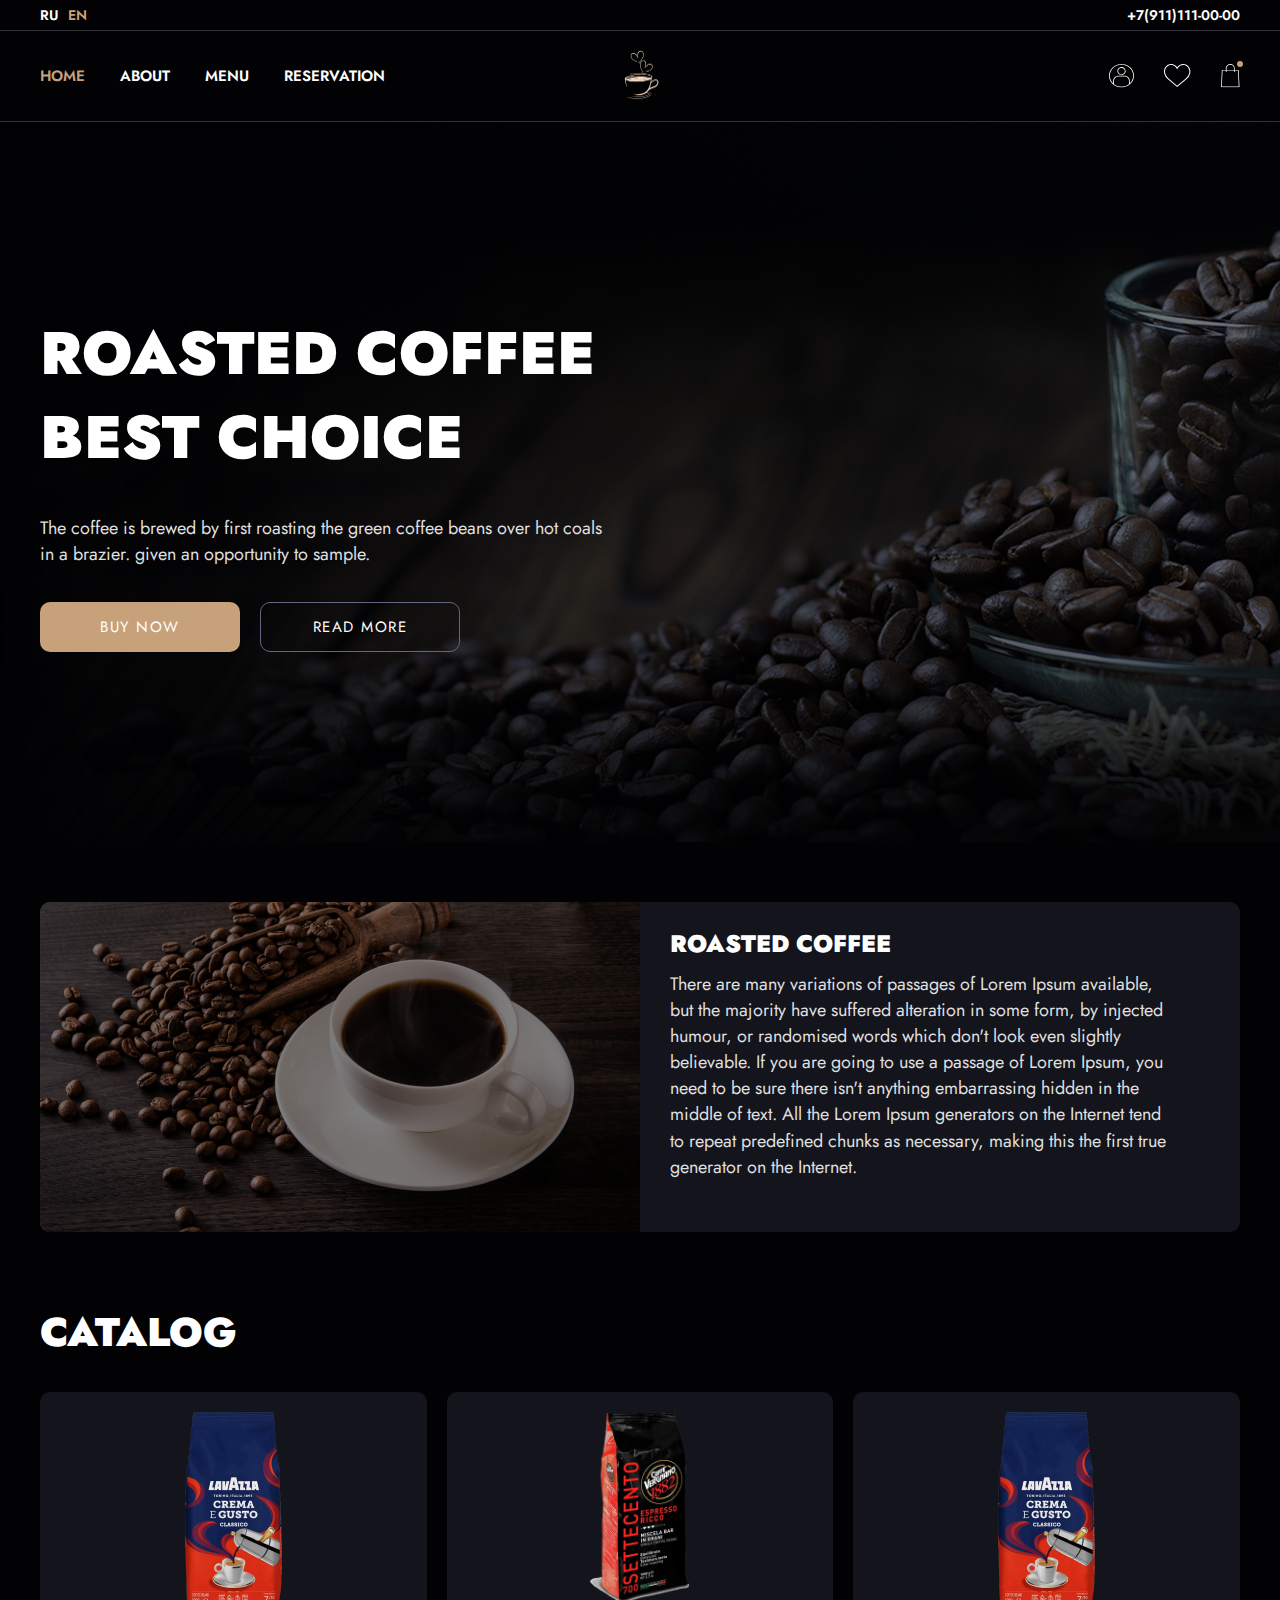
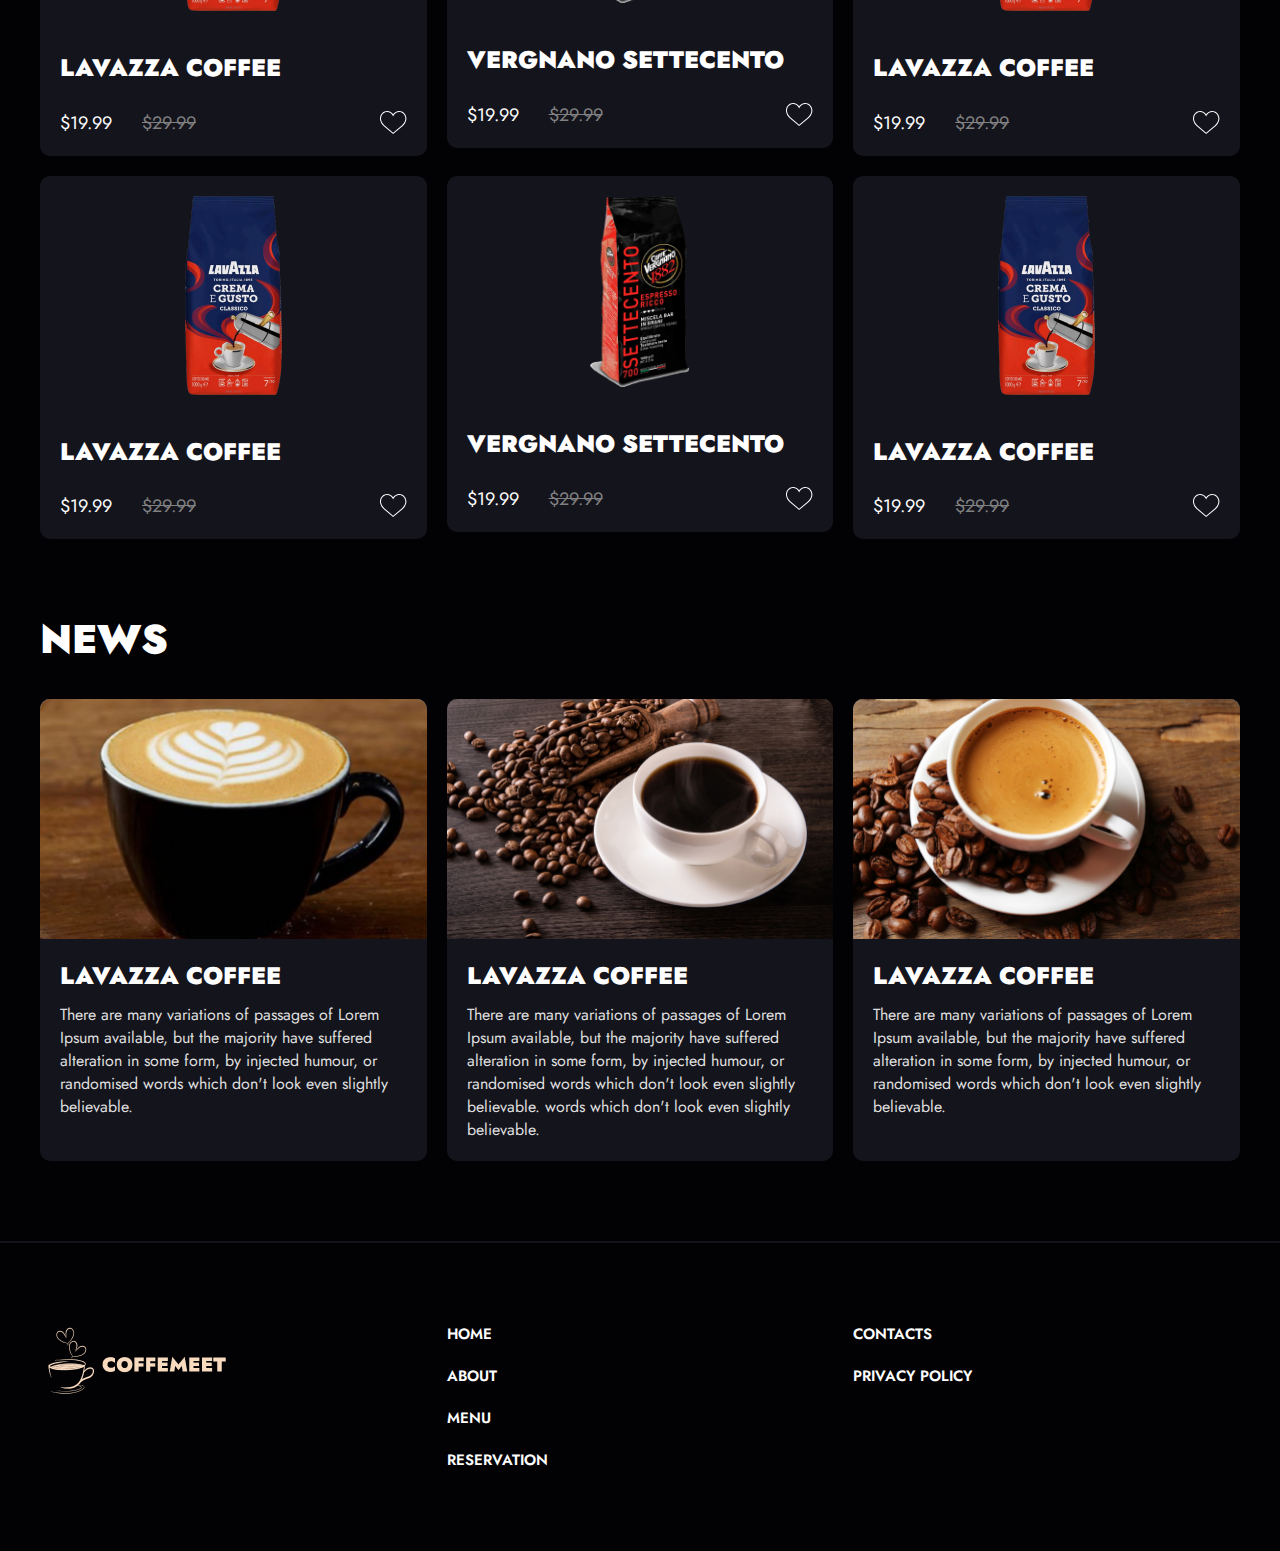
<file: index.html>
<!DOCTYPE html>
<html lang="en">

<head>
    <meta charset="UTF-8">
    <title>Main page</title>
    <link rel="stylesheet" href="css/style.css">
</head>

<body>

    <header class="header">
        <div class="header__line">
            <div class="container">
                <div class="header__line-wrapper">
                    <div class="header__lng">
                        <a href="#">Ru</a>
                        <a href="#" class="active">En</a>
                    </div>
                    <a class="header__phone" href="#">+7(911)111-00-00</a>
                </div>
            </div>
        </div>
        <div class="container">
            <div class="header__wrapper">
                <div class="header__block">
                    <nav class="nav">
                        <a class="nav__link active" href="#">
                            Home
                        </a>
                        <a class="nav__link" href="#">
                            About
                        </a>
                        <a class="nav__link" href="#">
                            Menu
                        </a>
                        <a class="nav__link" href="#">
                            Reservation
                        </a>
                    </nav>
                </div>

                <a href="file:///C:/AllFiles/HTML_CSS/Shop_Coffe/index.html" class="logo">
                    <img src="img/logo.png" alt="logo">
                </a>

                <div class="header__block right">
                    <div class="header__actions">
                        <a class="header__link" href="#">
                            <img src="img/profile.svg" alt="profile">
                        </a>
                        <a class="header__link" href="#">
                            <img src="img/favorite.svg" alt="favorite">
                        </a>
                        <a class="header__link" href="https://nikta1531.github.io/landing_page-Shop_Coffe/checkout.html">
                            <img src="img/cart.svg" alt="cart">
                            <span class="header__link-event"></span>
                        </a>
                    </div>
                </div>
            </div>
        </div>
    </header>

    <div class="intro" style="background-image: url(img/intro_img.png);">
        <div class="container">
            <div class="intro__wrapper">
                <div class="intro__block">
                    <h1 class="intro__title">Roasted coffee best choice</h1>
                    <p class="intro__text">
                        The coffee is brewed by first roasting the green coffee beans over hot
                        coals in a brazier. given an opportunity to sample.
                    </p>
                    <div class="intro__actions">
                        <a class="btn btn-main" href="https://nikta1531.github.io/landing_page-Shop_Coffe/opened_product.html">Buy
                            now</a>
                        <a class="btn btn-secondary"
                            href="https://nikta1531.github.io/landing_page-Shop_Coffe/opened_product2.html">Read more</a>
                    </div>
                </div>
            </div> <!-- /.intro__wrapper -->
        </div> <!-- /.container -->
    </div> <!-- /.intro -->

    <div class="container">
        <div class="info__block">
            <div class="info__img-wrapper">
                <img class="info__img" src="img/info_img.jpg" alt="info_img">
            </div>
            <div class="info__item">
                <div class="info__title">
                    Roasted Coffee
                </div>

                <div class="info__text">
                    There are many variations of passages of Lorem Ipsum available, but the majority have suffered
                    alteration in some form, by injected humour, or randomised words which don't look even slightly
                    believable. If you are going to use a passage of Lorem Ipsum, you need to be sure there isn't
                    anything embarrassing hidden in the middle of text. All the Lorem Ipsum generators on the Internet
                    tend to repeat predefined chunks as necessary, making this the first true generator on the Internet.
                </div>
            </div>
        </div>
    </div>

    <div class="container">
        <h2 class="block__title">
            Catalog
        </h2>

        <div class="block__wrapper">
            <div class="products__block">
                <a class="products__item" href="https://nikta1531.github.io/landing_page-Shop_Coffe/opened_product.html">
                    <img class="products__img" src="img/product.png" alt="product">
                    <h3 class="products__title">
                        Lavazza coffee
                    </h3>
                    <div class="products__footer">
                        <div class="products__price">
                            $19.99
                            <del>$29.99</del>
                        </div>
                        <button type="button" class="products__favorite">
                            <img src="img/favorite.svg" alt="favorite">
                        </button>
                    </div>
                </a>
            </div>

            <div class="products__block">
                <a class="products__item" href="https://nikta1531.github.io/landing_page-Shop_Coffe/opened_product2.html">
                    <img class="products__img" src="img/product2.png" alt="product2">
                    <h3 class="products__title">
                        Vergnano Settecento
                    </h3>
                    <div class="products__footer">
                        <div class="products__price">
                            $19.99
                            <del>$29.99</del>
                        </div>
                        <button type="button" class="products__favorite">
                            <img src="img/favorite.svg" alt="favorite">
                        </button>
                    </div>
                </a>
            </div>

            <div class="products__block">
                <a class="products__item" href="#">
                    <img class="products__img" src="img/product.png" alt="product">
                    <h3 class="products__title">
                        Lavazza coffee
                    </h3>
                    <div class="products__footer">
                        <div class="products__price">
                            $19.99
                            <del>$29.99</del>
                        </div>
                        <button type="button" class="products__favorite">
                            <img src="img/favorite.svg" alt="favorite">
                        </button>
                    </div>
                </a>
            </div>

            <div class="products__block">
                <a class="products__item" href="#">
                    <img class="products__img" src="img/product.png" alt="product">
                    <h3 class="products__title">
                        Lavazza coffee
                    </h3>
                    <div class="products__footer">
                        <div class="products__price">
                            $19.99
                            <del>$29.99</del>
                        </div>
                        <button type="button" class="products__favorite">
                            <img src="img/favorite.svg" alt="favorite">
                        </button>
                    </div>
                </a>
            </div>

            <div class="products__block">
                <a class="products__item" href="#">
                    <img class="products__img" src="img/product2.png" alt="product2">
                    <h3 class="products__title">
                        Vergnano Settecento
                    </h3>
                    <div class="products__footer">
                        <div class="products__price">
                            $19.99
                            <del>$29.99</del>
                        </div>
                        <button type="button" class="products__favorite">
                            <img src="img/favorite.svg" alt="favorite">
                        </button>
                    </div>
                </a>
            </div>

            <div class="products__block">
                <a class="products__item" href="#">
                    <img class="products__img" src="img/product.png" alt="product">
                    <h3 class="products__title">
                        Lavazza coffee
                    </h3>
                    <div class="products__footer">
                        <div class="products__price">
                            $19.99
                            <del>$29.99</del>
                        </div>
                        <button type="button" class="products__favorite">
                            <img src="img/favorite.svg" alt="favorite">
                        </button>
                    </div>
                </a>
            </div>
        </div>

        <div class="block__title">
            News
        </div>

        <div class="news__wrapper">
            <div class="news__block">
                <a href="#" class="news__item">
                    <img class="news__img" src="img/news_img1.jpg" alt="news_img1">
                    <div class="news__content">
                        <h3 class="news__title">
                            Lavazza coffee
                        </h3>
                        <p class="news__text">
                            There are many variations of passages of Lorem Ipsum available, but the majority have
                            suffered alteration in some form, by injected humour, or randomised words which don't look
                            even slightly believable.
                        </p>
                    </div>
                </a>
            </div>

            <div class="news__block">
                <a href="#" class="news__item">
                    <img class="news__img" src="img/news_img2.jpg" alt="news_img2">
                    <div class="news__content">
                        <h3 class="news__title">
                            Lavazza coffee
                        </h3>
                        <p class="news__text">
                            There are many variations of passages of Lorem Ipsum available, but the majority have
                            suffered alteration in some form, by injected humour, or randomised words which don't look
                            even slightly believable. words which don't look even slightly believable.
                        </p>
                    </div>
                </a>
            </div>

            <div class="news__block">
                <a href="#" class="news__item">
                    <img class="news__img" src="img/news_img3.jpg" alt="news_img3">
                    <div class="news__content">
                        <h3 class="news__title">
                            Lavazza coffee
                        </h3>
                        <p class="news__text">
                            There are many variations of passages of Lorem Ipsum available, but the majority have
                            suffered alteration in some form, by injected humour, or randomised words which don't look
                            even slightly believable.
                        </p>
                    </div>
                </a>
            </div> <!-- /.news__block -->
        </div> <!-- /.news__wrapper -->
    </div> <!-- /.container -->

    <footer class="footer">
        <div class="container">
            <div class="footer__wrapper">
                <div class="footer__block">
                    <a class="footer__logo" href="#">
                        <img src="img/footer_logo.png" alt="footer_logo">
                    </a>
                </div>
                <div class="footer__block">
                    <nav class="nav nav-footer">
                        <a class="nav__link" href="#">
                            Home
                        </a>
                        <a class="nav__link" href="#">
                            About
                        </a>
                        <a class="nav__link" href="#">
                            Menu
                        </a>
                        <a class="nav__link" href="#">
                            Reservation
                        </a>
                    </nav>
                </div>
                <div class="footer__block">
                    <nav class="nav nav-footer">
                        <a class="nav__link" href="#">
                            Contacts
                        </a>
                        <a class="nav__link" href="#">
                            Privacy policy
                        </a>
                    </nav>
                </div>
            </div>
        </div>
    </footer>

</body>

</html>
</file>
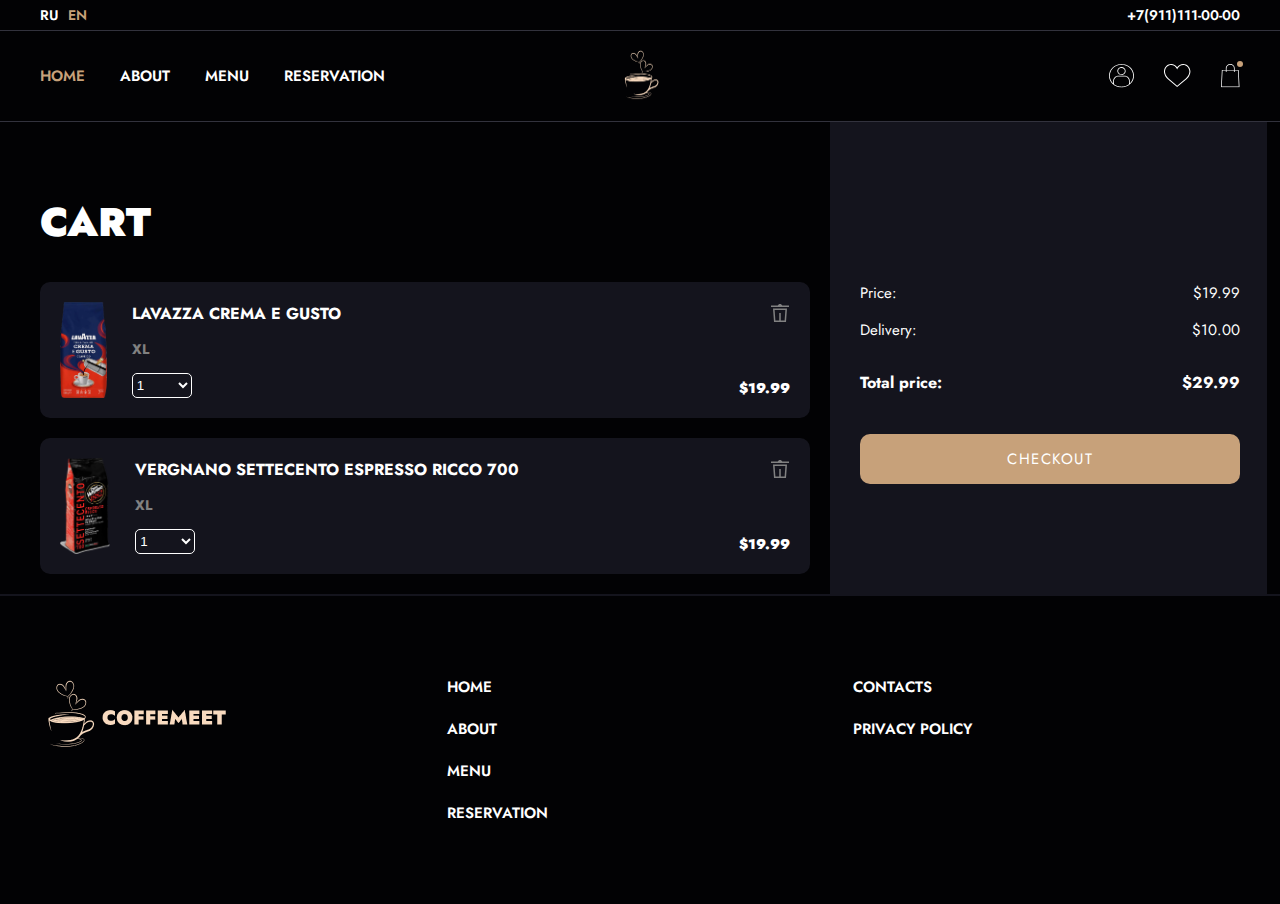
<file: checkout.html>
<!DOCTYPE html>
<html lang="en">

<head>
    <meta charset="UTF-8">
    <title>Checkout</title>
    <link rel="stylesheet" href="css/style.css">
</head>

<body>

    <div class="checkout__page">
        <header class="header">
            <div class="header__line">
                <div class="container">
                    <div class="header__line-wrapper">
                        <div class="header__lng">
                            <a href="#">Ru</a>
                            <a href="#" class="active">En</a>
                        </div>
                        <a class="header__phone" href="#">+7(911)111-00-00</a>
                    </div>
                </div>
            </div>
            <div class="container">
                <div class="header__wrapper">
                    <div class="header__block">
                        <nav class="nav">
                            <a class="nav__link active" href="https://nikta1531.github.io/landing_page-Shop_Coffe/">
                                Home
                            </a>
                            <a class="nav__link" href="#">
                                About
                            </a>
                            <a class="nav__link" href="#">
                                Menu
                            </a>
                            <a class="nav__link" href="#">
                                Reservation
                            </a>
                        </nav>
                    </div>

                    <a href="https://nikta1531.github.io/landing_page-Shop_Coffe/" class="logo">
                        <img src="img/logo.png" alt="logo">
                    </a>

                    <div class="header__block right">
                        <div class="header__actions">
                            <a class="header__link" href="#">
                                <img src="img/profile.svg" alt="profile">
                            </a>
                            <a class="header__link" href="#">
                                <img src="img/favorite.svg" alt="favorite">
                            </a>
                            <a class="header__link" href="#">
                                <img src="img/cart.svg" alt="cart">
                                <span class="header__link-event"></span>
                            </a>
                        </div>
                    </div>
                </div>
            </div>
        </header>

        <div class="checkout">
            <div class="container">
                <div class="block__title">
                    Cart
                </div>
                <div class="checkout__wrapper">
                    <div class="checkout__block">
                        <div class="checkout__table">
                            <img class="checkout__img" src="img/product.png" alt="product">
                            <div class="checkout__table-item">
                                <div class="checkout__title">
                                    Lavazza Crema E Gusto
                                </div>
                                <div class="checkout__size">
                                    XL
                                </div>
                                <div class="select">
                                    <select name="">
                                        <option value="">1</option>
                                        <option value="">2</option>
                                        <option value="">3</option>
                                    </select>
                                </div>
                            </div>
                            <div class="checkout__actions">
                                <a href="#" class="checkout__remove">
                                    <img src="img/trash.svg" alt="trash">
                                </a>
                                <div class="checkout__price">
                                    $19.99
                                </div>
                            </div>
                        </div>
                        <div class="checkout__table">
                            <img class="checkout__img" src="img/product2.png" alt="product">
                            <div class="checkout__table-item">
                                <div class="checkout__title">
                                    Vergnano Settecento Espresso Ricco 700
                                </div>
                                <div class="checkout__size">
                                    XL
                                </div>
                                <div class="select">
                                    <select name="">
                                        <option value="">1</option>
                                        <option value="">2</option>
                                        <option value="">3</option>
                                    </select>
                                </div>
                            </div>
                            <div class="checkout__actions">
                                <a href="#" class="checkout__remove">
                                    <img src="img/trash.svg" alt="trash">
                                </a>
                                <div class="checkout__price">
                                    $19.99
                                </div>
                            </div>
                        </div>
                    </div>
                    <div class="checkout__total">
                        <div class="checkout__total-row">
                            <div class="title">Price:</div>
                            <div class="count">$19.99</div>
                        </div>
                        <div class="checkout__total-row">
                            <div class="title">Delivery:</div>
                            <div class="count">$10.00</div>
                        </div>
                        <div class="checkout__total-row total">
                            <div class="title">Total price:</div>
                            <div class="count">$29.99</div>
                        </div>
                        <a href="#" class="btn btn-main btn-full">Checkout</a>
                    </div>
                </div>
            </div>
        </div>

        <footer class="footer">
            <div class="container">
                <div class="footer__wrapper">
                    <div class="footer__block">
                        <a class="footer__logo" href="https://nikta1531.github.io/landing_page-Shop_Coffe/">
                            <img src="img/footer_logo.png" alt="footer_logo">
                        </a>
                    </div>
                    <div class="footer__block">
                        <nav class="nav nav-footer">
                            <a class="nav__link" href="https://nikta1531.github.io/landing_page-Shop_Coffe/">
                                Home
                            </a>
                            <a class="nav__link" href="#">
                                About
                            </a>
                            <a class="nav__link" href="#">
                                Menu
                            </a>
                            <a class="nav__link" href="#">
                                Reservation
                            </a>
                        </nav>
                    </div>
                    <div class="footer__block">
                        <nav class="nav nav-footer">
                            <a class="nav__link" href="#">
                                Contacts
                            </a>
                            <a class="nav__link" href="#">
                                Privacy policy
                            </a>
                        </nav>
                    </div>
                </div>
            </div>
        </footer>
    </div>

</body>

</html>
</file>
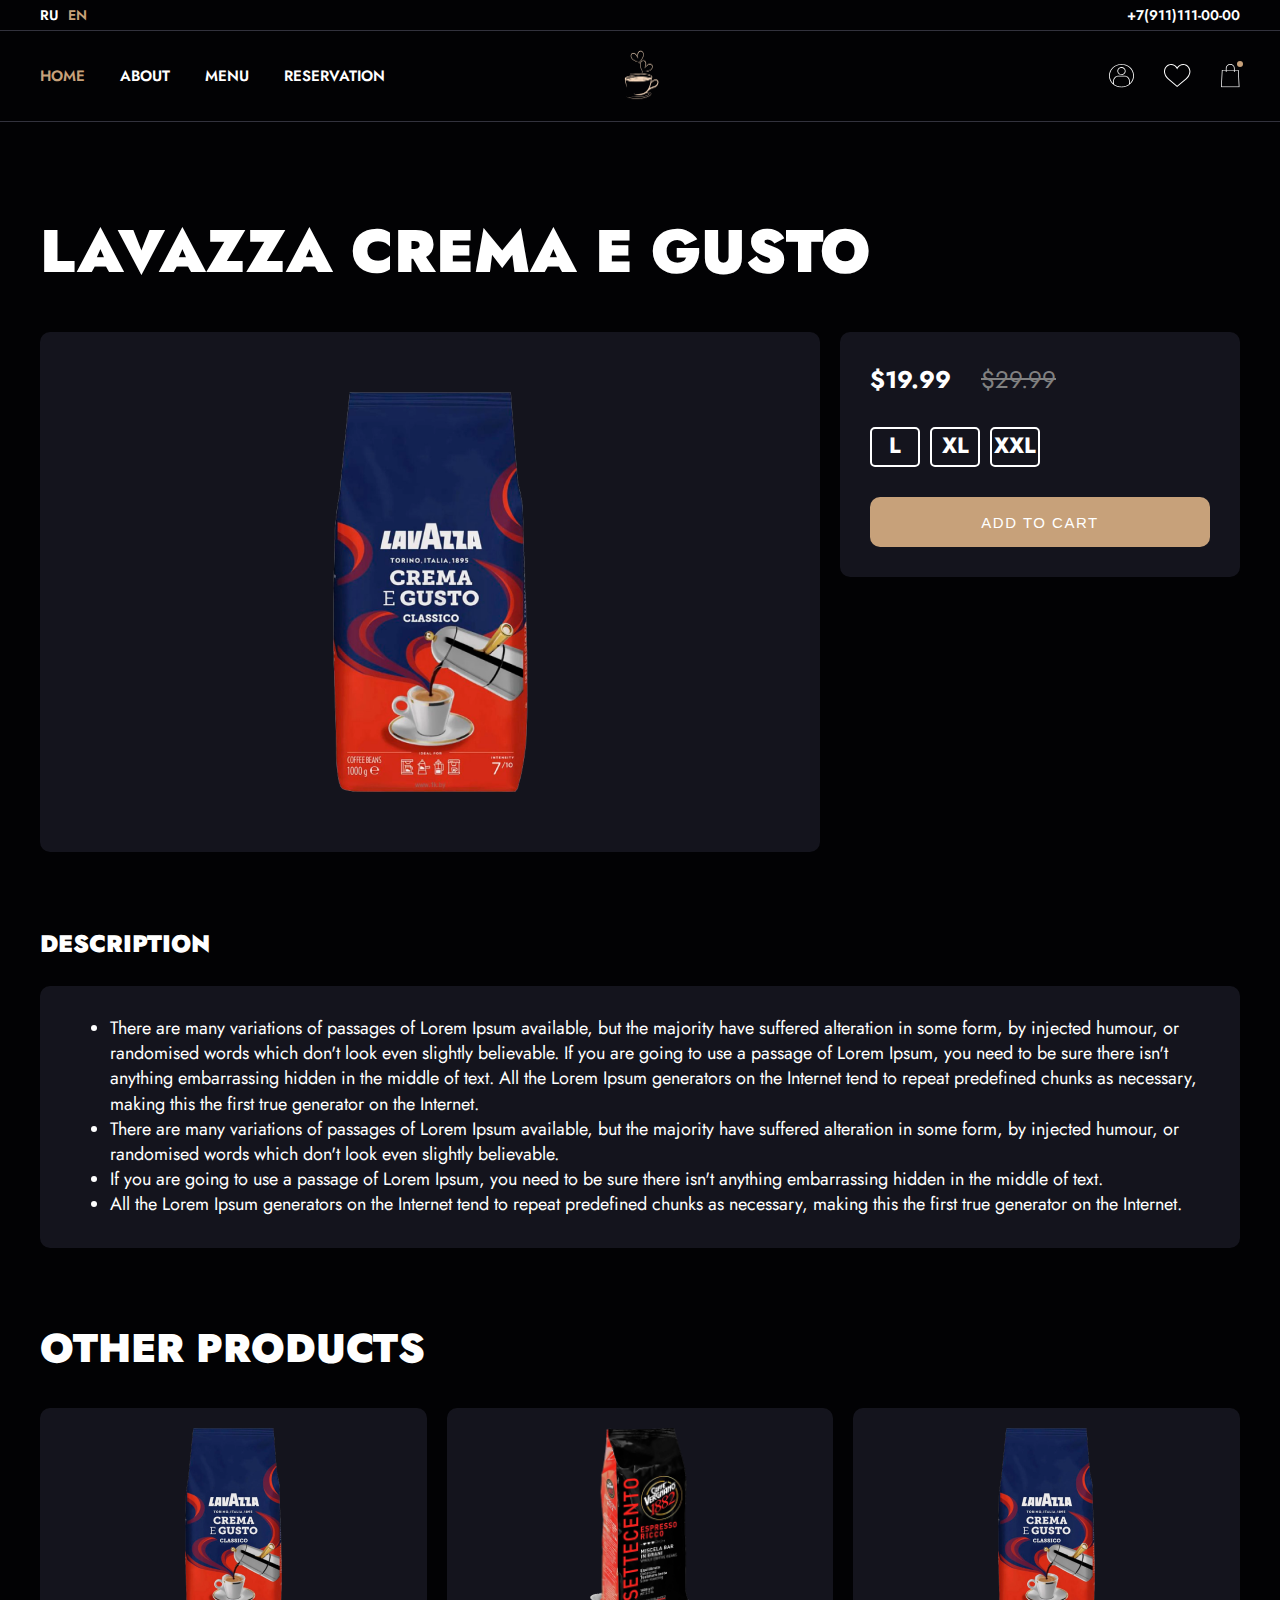
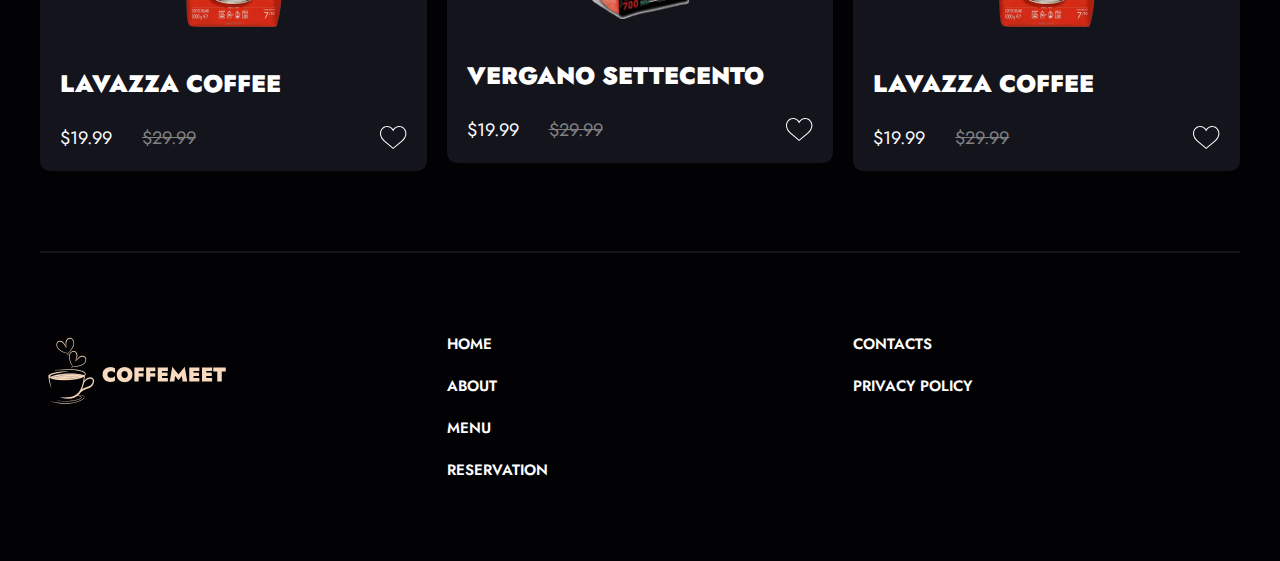
<file: opened_product.html>
<!DOCTYPE html>
<html lang="en">

<head>
    <meta charset="UTF-8">
    <title>Opened product</title>
    <link rel="stylesheet" href="css/style.css">
</head>

<body>

    <header class="header">
        <div class="header__line">
            <div class="container">
                <div class="header__line-wrapper">
                    <div class="header__lng">
                        <a href="#">Ru</a>
                        <a href="#" class="active">En</a>
                    </div>
                    <a class="header__phone" href="#">+7(911)111-00-00</a>
                </div>
            </div>
        </div>
        <div class="container">
            <div class="header__wrapper">
                <div class="header__block">
                    <nav class="nav">
                        <a class="nav__link active" href="https://nikta1531.github.io/landing_page-Shop_Coffe/">
                            Home
                        </a>
                        <a class="nav__link" href="file:///C:/AllFiles/HTML_CSS/Shop_Coffe/index.html">
                            About
                        </a>
                        <a class="nav__link" href="file:///C:/AllFiles/HTML_CSS/Shop_Coffe/index.html">
                            Menu
                        </a>
                        <a class="nav__link" href="file:///C:/AllFiles/HTML_CSS/Shop_Coffe/index.html">
                            Reservation
                        </a>
                    </nav>
                </div>

                <a href="https://nikta1531.github.io/landing_page-Shop_Coffe/" class="logo">
                    <img src="img/logo.png" alt="logo">
                </a>

                <div class="header__block right">
                    <div class="header__actions">
                        <a class="header__link" href="#">
                            <img src="img/profile.svg" alt="profile">
                        </a>
                        <a class="header__link" href="#">
                            <img src="img/favorite.svg" alt="favorite">
                        </a>
                        <a class="header__link" href="https://nikta1531.github.io/landing_page-Shop_Coffe/checkout.html">
                            <img src="img/cart.svg" alt="cart">
                            <span class="header__link-event"></span>
                        </a>
                    </div>
                </div>
            </div>
        </div>
    </header>

    <div class="container">
        <div class="product">
            <div class="block__title">
                Lavazza Crema E Gusto
            </div>

            <div class="product__wrapper">
                <div class="product__image">
                    <div class="product__item">
                        <img class="product__picture" src="img/product1_1.png" alt="product">
                    </div>
                </div>
                <div class="product__info">
                    <div class="product__item">
                        <div class="product__price">
                            $19.99
                            <del>$29.99</del>
                        </div>
                        <form action="" class="product__form">
                            <div class="radio__wrapper">
                                <div class="radio">
                                    <input type="radio" class="radio__input" id="radio_1" name="product_size" required>
                                    <label for="radio_1" class="radio__label">
                                        L
                                    </label>
                                </div>
                                <div class="radio">
                                    <input type="radio" class="radio__input" id="radio_2" name="product_size" required>
                                    <label for="radio_2" class="radio__label">
                                        XL
                                    </label>
                                </div>
                                <div class="radio">
                                    <input type="radio" class="radio__input" id="radio_3" name="product_size" required>
                                    <label for="radio_3" class="radio__label">
                                        XXL
                                    </label>
                                </div>
                            </div>

                            <button class="btn btn-main btn-full" type="submit">Add to cart</button>
                        </form>
                    </div>
                </div>
            </div>

            <div class="product__footer">
                <div class="block__title">
                    Description
                </div>
                <div class="product__item">
                    <ul>
                        <li>
                            There are many variations of passages of Lorem Ipsum available, but the majority have
                            suffered alteration in some form, by injected humour, or randomised words which don't look
                            even slightly believable. If you are going to use a passage of Lorem Ipsum, you need to be
                            sure there isn't anything embarrassing hidden in the middle of text. All the Lorem Ipsum
                            generators on the Internet tend to repeat predefined chunks as necessary, making this the
                            first true generator on the Internet.
                        </li>
                        <li>
                            There are many variations of passages of Lorem Ipsum available, but the majority have
                            suffered alteration in some form, by injected humour, or randomised words which don't look
                            even slightly believable.
                        </li>
                        <li>
                            If you are going to use a passage of Lorem Ipsum, you need to be sure there isn't anything
                            embarrassing hidden in the middle of text.
                        </li>
                        <li>
                            All the Lorem Ipsum generators on the Internet tend to repeat predefined chunks as
                            necessary, making this the first true generator on the Internet.
                        </li>
                    </ul>
                </div>
            </div>

        </div>

        <h2 class="block__title">
            Other Products
        </h2>

        <div class="block__wrapper">
            <div class="products__block">
                <a class="products__item" href="#">
                    <img class="products__img" src="img/product.png" alt="product">
                    <h3 class="products__title">
                        Lavazza coffee
                    </h3>
                    <div class="products__footer">
                        <div class="products__price">
                            $19.99
                            <del>$29.99</del>
                        </div>
                        <button type="button" class="products__favorite">
                            <img src="img/favorite.svg" alt="favorite">
                        </button>
                    </div>
                </a>
            </div>

            <div class="products__block">
                <a class="products__item" href="https://nikta1531.github.io/landing_page-Shop_Coffe/opened_product2.html">
                    <img class="products__img" src="img/product2.png" alt="product2">
                    <h3 class="products__title">
                        Vergano settecento
                    </h3>
                    <div class="products__footer">
                        <div class="products__price">
                            $19.99
                            <del>$29.99</del>
                        </div>
                        <button type="button" class="products__favorite">
                            <img src="img/favorite.svg" alt="favorite">
                        </button>
                    </div>
                </a>
            </div>

            <div class="products__block">
                <a class="products__item" href="#">
                    <img class="products__img" src="img/product.png" alt="product">
                    <h3 class="products__title">
                        Lavazza coffee
                    </h3>
                    <div class="products__footer">
                        <div class="products__price">
                            $19.99
                            <del>$29.99</del>
                        </div>
                        <button type="button" class="products__favorite">
                            <img src="img/favorite.svg" alt="favorite">
                        </button>
                    </div>
                </a>
            </div>


        </div>

        <footer class="footer">
            <div class="container">
                <div class="footer__wrapper">
                    <div class="footer__block">
                        <a class="footer__logo" href="https://nikta1531.github.io/landing_page-Shop_Coffe/">
                            <img src="img/footer_logo.png" alt="footer_logo">
                        </a>
                    </div>
                    <div class="footer__block">
                        <nav class="nav nav-footer">
                            <a class="nav__link" href="https://nikta1531.github.io/landing_page-Shop_Coffe/">
                                Home
                            </a>
                            <a class="nav__link" href="#">
                                About
                            </a>
                            <a class="nav__link" href="#">
                                Menu
                            </a>
                            <a class="nav__link" href="#">
                                Reservation
                            </a>
                        </nav>
                    </div>
                    <div class="footer__block">
                        <nav class="nav nav-footer">
                            <a class="nav__link" href="#">
                                Contacts
                            </a>
                            <a class="nav__link" href="#">
                                Privacy policy
                            </a>
                        </nav>
                    </div>
                </div>
            </div>
        </footer>

</body>

</html>
</file>
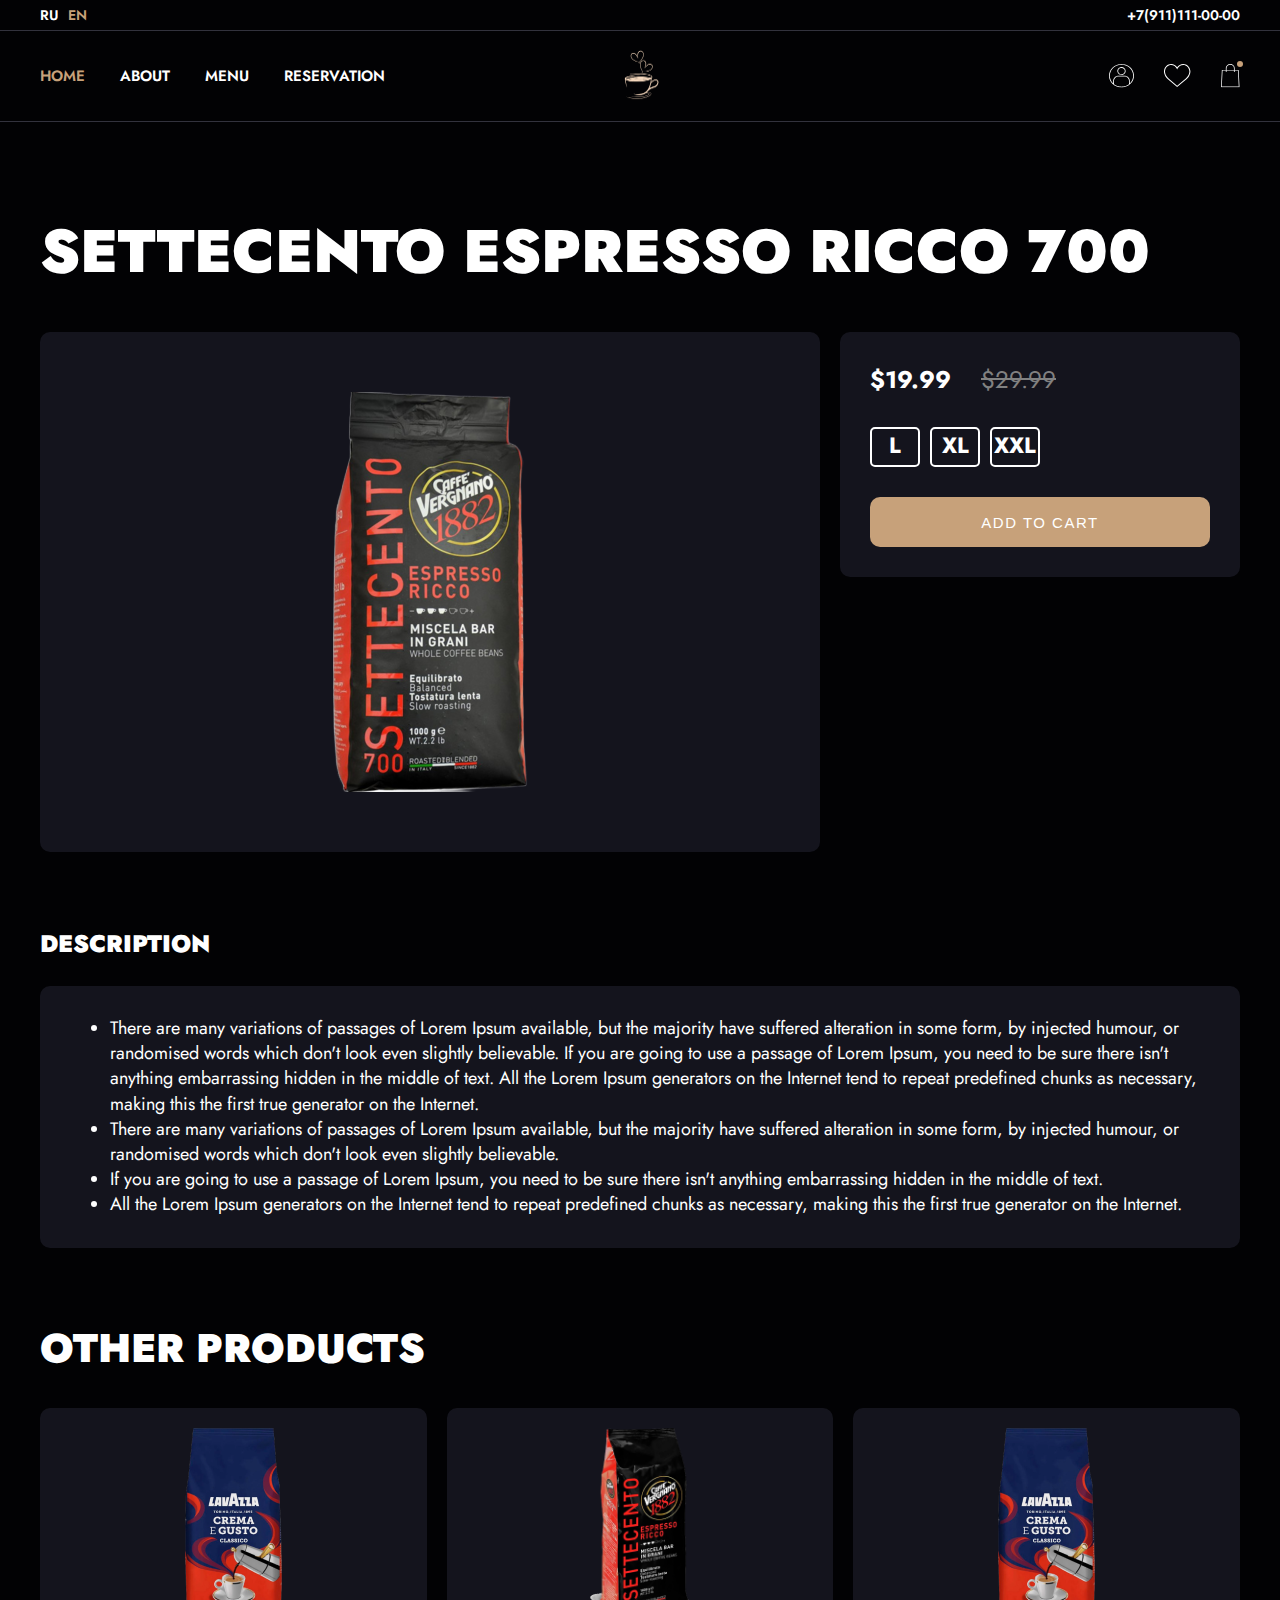
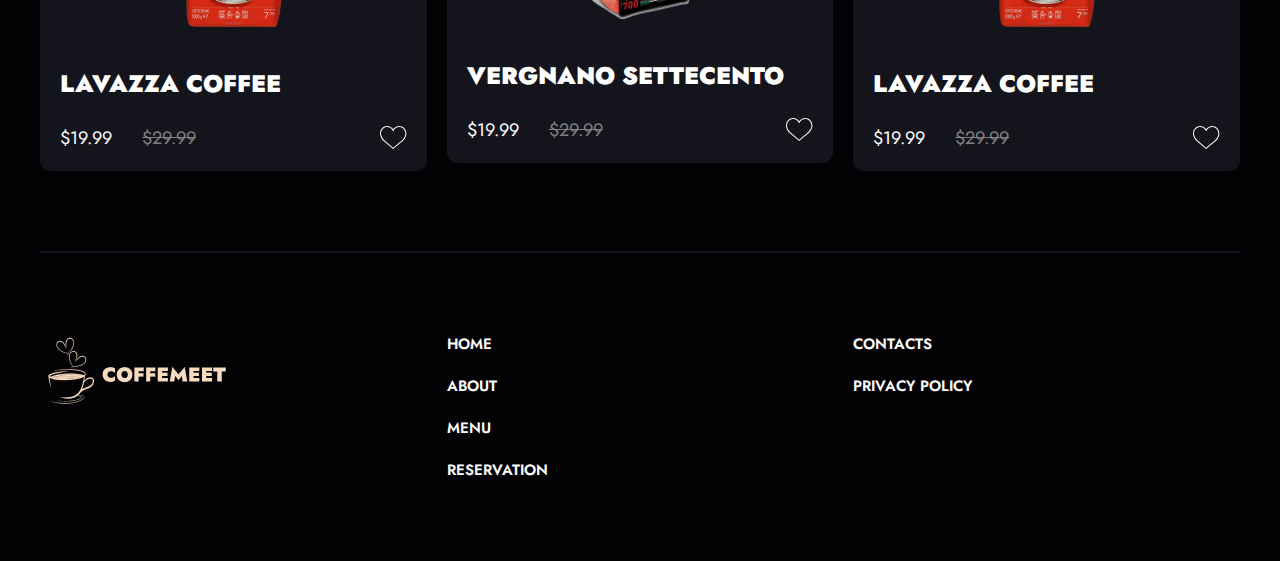
<file: opened_product2.html>
<!DOCTYPE html>
<html lang="en">

<head>
    <meta charset="UTF-8">
    <title>Opened product2</title>
    <link rel="stylesheet" href="css/style.css">
</head>

<body>

    <header class="header">
        <div class="header__line">
            <div class="container">
                <div class="header__line-wrapper">
                    <div class="header__lng">
                        <a href="#">Ru</a>
                        <a href="#" class="active">En</a>
                    </div>
                    <a class="header__phone" href="#">+7(911)111-00-00</a>
                </div>
            </div>
        </div>
        <div class="container">
            <div class="header__wrapper">
                <div class="header__block">
                    <nav class="nav">
                        <a class="nav__link active" href="file:///C:/AllFiles/HTML_CSS/Shop_Coffe/index.html">
                            Home
                        </a>
                        <a class="nav__link" href="file:///C:/AllFiles/HTML_CSS/Shop_Coffe/index.html">
                            About
                        </a>
                        <a class="nav__link" href="file:///C:/AllFiles/HTML_CSS/Shop_Coffe/index.html">
                            Menu
                        </a>
                        <a class="nav__link" href="file:///C:/AllFiles/HTML_CSS/Shop_Coffe/index.html">
                            Reservation
                        </a>
                    </nav>
                </div>

                <a href="file:///C:/AllFiles/HTML_CSS/Shop_Coffe/index.html" class="logo">
                    <img src="img/logo.png" alt="logo">
                </a>

                <div class="header__block right">
                    <div class="header__actions">
                        <a class="header__link" href="#">
                            <img src="img/profile.svg" alt="profile">
                        </a>
                        <a class="header__link" href="#">
                            <img src="img/favorite.svg" alt="favorite">
                        </a>
                        <a class="header__link" href="file:///C:/AllFiles/HTML_CSS/Shop_Coffe/checkout.html">
                            <img src="img/cart.svg" alt="cart">
                            <span class="header__link-event"></span>
                        </a>
                    </div>
                </div>
            </div>
        </div>
    </header>

    <div class="container">
        <div class="product">
            <div class="block__title">
                Settecento Espresso Ricco 700
            </div>

            <div class="product__wrapper">
                <div class="product__image">
                    <div class="product__item">
                        <img class="product__picture" src="img/product2_2.png" alt="product">
                    </div>
                </div>
                <div class="product__info">
                    <div class="product__item">
                        <div class="product__price">
                            $19.99
                            <del>$29.99</del>
                        </div>
                        <form action="" class="product__form">
                            <div class="radio__wrapper">
                                <div class="radio">
                                    <input type="radio" class="radio__input" id="radio_1" name="product_size" required>
                                    <label for="radio_1" class="radio__label">
                                        L
                                    </label>
                                </div>
                                <div class="radio">
                                    <input type="radio" class="radio__input" id="radio_2" name="product_size" required>
                                    <label for="radio_2" class="radio__label">
                                        XL
                                    </label>
                                </div>
                                <div class="radio">
                                    <input type="radio" class="radio__input" id="radio_3" name="product_size" required>
                                    <label for="radio_3" class="radio__label">
                                        XXL
                                    </label>
                                </div>
                            </div>

                            <button class="btn btn-main btn-full" type="submit">Add to cart</button>
                        </form>
                    </div>
                </div>
            </div>

            <div class="product__footer">
                <div class="block__title">
                    Description
                </div>
                <div class="product__item">
                    <ul>
                        <li>
                            There are many variations of passages of Lorem Ipsum available, but the majority have
                            suffered alteration in some form, by injected humour, or randomised words which don't look
                            even slightly believable. If you are going to use a passage of Lorem Ipsum, you need to be
                            sure there isn't anything embarrassing hidden in the middle of text. All the Lorem Ipsum
                            generators on the Internet tend to repeat predefined chunks as necessary, making this the
                            first true generator on the Internet.
                        </li>
                        <li>
                            There are many variations of passages of Lorem Ipsum available, but the majority have
                            suffered alteration in some form, by injected humour, or randomised words which don't look
                            even slightly believable.
                        </li>
                        <li>
                            If you are going to use a passage of Lorem Ipsum, you need to be sure there isn't anything
                            embarrassing hidden in the middle of text.
                        </li>
                        <li>
                            All the Lorem Ipsum generators on the Internet tend to repeat predefined chunks as
                            necessary, making this the first true generator on the Internet.
                        </li>
                    </ul>
                </div>
            </div>

        </div>

        <h2 class="block__title">
            Other Products
        </h2>

        <div class="block__wrapper">
            <div class="products__block">
                <a class="products__item" href="file:///C:/AllFiles/HTML_CSS/Shop_Coffe/opened_product.html">
                    <img class="products__img" src="img/product.png" alt="product">
                    <h3 class="products__title">
                        Lavazza coffee
                    </h3>
                    <div class="products__footer">
                        <div class="products__price">
                            $19.99
                            <del>$29.99</del>
                        </div>
                        <button type="button" class="products__favorite">
                            <img src="img/favorite.svg" alt="favorite">
                        </button>
                    </div>
                </a>
            </div>

            <div class="products__block">
                <a class="products__item" href="#">
                    <img class="products__img" src="img/product2.png" alt="product2">
                    <h3 class="products__title">
                        Vergnano Settecento
                    </h3>
                    <div class="products__footer">
                        <div class="products__price">
                            $19.99
                            <del>$29.99</del>
                        </div>
                        <button type="button" class="products__favorite">
                            <img src="img/favorite.svg" alt="favorite">
                        </button>
                    </div>
                </a>
            </div>

            <div class="products__block">
                <a class="products__item" href="file:///C:/AllFiles/HTML_CSS/Shop_Coffe/opened_product.html">
                    <img class="products__img" src="img/product.png" alt="product">
                    <h3 class="products__title">
                        Lavazza coffee
                    </h3>
                    <div class="products__footer">
                        <div class="products__price">
                            $19.99
                            <del>$29.99</del>
                        </div>
                        <button type="button" class="products__favorite">
                            <img src="img/favorite.svg" alt="favorite">
                        </button>
                    </div>
                </a>
            </div>


        </div>

        <footer class="footer">
            <div class="container">
                <div class="footer__wrapper">
                    <div class="footer__block">
                        <a class="footer__logo" href="file:///C:/AllFiles/HTML_CSS/Shop_Coffe/index.html">
                            <img src="img/footer_logo.png" alt="footer_logo">
                        </a>
                    </div>
                    <div class="footer__block">
                        <nav class="nav nav-footer">
                            <a class="nav__link" href="file:///C:/AllFiles/HTML_CSS/Shop_Coffe/index.html">
                                Home
                            </a>
                            <a class="nav__link" href="#">
                                About
                            </a>
                            <a class="nav__link" href="#">
                                Menu
                            </a>
                            <a class="nav__link" href="#">
                                Reservation
                            </a>
                        </nav>
                    </div>
                    <div class="footer__block">
                        <nav class="nav nav-footer">
                            <a class="nav__link" href="#">
                                Contacts
                            </a>
                            <a class="nav__link" href="#">
                                Privacy policy
                            </a>
                        </nav>
                    </div>
                </div>
            </div>
        </footer>

</body>

</html>
</file>
<file: css/style.css>
@import url('https://fonts.googleapis.com/css2?family=Jost:wght@400;500;600;700;900&display=swap');

*,*::before,*::after {
    box-sizing: border-box;
}

body {
    margin: 0;
    background: #020204;
    font-family: 'Jost', sans-serif;
    color: #fff;
}

a {
    color: #fff;
    text-decoration: none;
}

img {
    display: block;
}

.container {
    width: 1200px;
    margin: 0 auto;
}

.btn {
    min-width: 200px;
    height: 50px;
    display: inline-flex;
    justify-content: center;
    align-items: center;
    font-size: 15px;
    letter-spacing: 0.1em;
    text-transform: uppercase;
    border-radius: 10px;
    transition: background-color .2s ease;
    border: 0;
    cursor: pointer;
    color: #fff;
}

.btn-main {
    background-color: #C7A17A;
}

.btn-main:hover {
    background-color: #a88666;
}

.btn-secondary {
    border: 1px solid #666681;
}

.btn-secondary:hover {
    background-color: #666681;
}

.btn-full {
    width: 100%;
}

.header {
    border-bottom: 1px solid #32323d;
}
.header__line {
    border-bottom: 1px solid #32323d;
}

.header__line-wrapper {
    height: 30px;
    display: flex;
    align-items: center;
    justify-content: space-between;
}

.header__lng {
    display: flex;
}

.header__lng a {
    margin-right: 10px;
    font-weight: 600;
    text-transform: uppercase;
    font-size: 14px;
}

.header__lng a.active {
    color: #C7A17A;
}

.header__phone {
    font-weight: 600;
    font-size: 14px;
}

.header__wrapper {
    height: 90px;
    display: flex;
    align-items: center;
    justify-content: space-between;
}

.header__block {
    width: 40%;
}

.header__block.right {
    display: flex;
    justify-content: flex-end;
}

.nav {
    display: flex;
}

.nav-footer {
    flex-direction: column;
    align-items: flex-start;
}

.nav-footer .nav__link {
    margin-right: 0;
    margin-bottom: 20px;
}

.nav__link {
    margin-right: 35px;
    font-size: 15px;
    font-weight: 600;
    text-transform: uppercase;
    transition: color .2s ease;
}

.nav__link:hover {
    color: #C7A17A;
}

.nav__link.active {
    color: #C7A17A;
}

.logo {

}

.logo img {
    height: 54px;
}

.header__actions {
    display: flex;
    align-items: center;
}

.header__link {
    margin-right: 30px;
    position: relative;
}

.header__link:last-child {
    margin-right: 0;
}

.header__link-event {
    width: 6px;
    height: 6px;
    background-color: #C7A17A;
    display: block;
    border-radius: 50%;
    position: absolute;
    top: -3px;
    right: -3px;
}

.intro {
    margin-bottom: 60px;
    background-repeat: no-repeat;
    background-size: cover;
    position: relative;
}

.intro:after {
    width: 100%;
    height: 100%;
    content: '';
    position: absolute;
    top: 0;
    left: 0;
    background-color: rgba(2, 2, 4, 0.55);
}

.intro__wrapper {
    min-height: 720px;
    padding: 20px 0;
    display: flex;
    align-items: center;
    position: relative;
    z-index: 2;
}

.intro__block {
    max-width: 565px;
}

.intro__title {
    margin: 0 0 35px;
    font-size: 60px;
    font-weight: 900;
    line-height: 1.4;
    text-transform: uppercase;
}

.intro__text {
    margin: 0 0 35px;
    font-size: 18px;
    color: #dfdfdf;
}

.intro__actions {
    display: flex;
}

.intro__actions .btn-main {
    margin-right: 20px;
}

.info__block {
    margin-bottom: 80px;
    display: flex;
    border-radius: 10px;
    background-color: #14141d;
}

.info__img-wrapper {
    position: relative;
}

.info__img-wrapper:after {
    width: 100%;
    height: 100%;
    position: absolute;
    top: 0;
    left: 0;
    background-color: rgba(0, 0, 0, 0.5);
    content: '';
}

.info__img {
    border-radius: 10px 0 0 10px;
    width: 100%;
    height: 100%;
    object-fit: cover;
}

.info__item {
    padding: 30px;
}

.info__title {
    margin-bottom: 15px;
    font-size: 24px;
    font-weight: 900;
    line-height: 1;
    text-transform: uppercase;
}

.info__text {
    max-width: 500px;
    font-size: 18px;
    color: #DFDFDF;
    line-height: 1.45;
}

.block__title {
    margin: 0 0 40px;
    font-size: 40px;
    line-height: 1;
    font-weight: 900;
    color: white;
    text-transform: uppercase;
}

/*Products*/
.block__wrapper {
    display: flex;
    flex-wrap: wrap;
    margin: 0 -10px 60px;
}

.products__block {
    width: 33.33%;
    padding: 0 10px;
    margin-bottom: 20px;
}

.products__item {
    padding: 20px;
    background-color: #14141d;
    border-radius: 10px;
    transition: background-color .2s ease;
    display: block;
}
.products__item:hover {
    background-color: #22222f;
}

.products__img {
    max-height: 200px;
    max-width: 100px;
    margin: 0 auto 40px;
    display: block;
}

.products__title {
    margin: 0 0 25px;
    font-size: 24px;
    font-weight: 900;
    line-height: 1.4;
    text-transform: uppercase;
}

.products__footer {
    display: flex;
    justify-content: space-between;
    align-items: center;
}

.products__price {
    font-size: 18px;
    display: flex;
}

.products__price del {
    margin-left: 30px;
    color: #818181;
}

.products__favorite {
    background: none;
    padding: 0;
    cursor: pointer;
    border: 0;
}

/*./Products*/

/* News */
.news__wrapper {
    display: flex;
    flex-wrap: wrap;
    margin: 0 -10px 60px;
}

.news__block {
    width: 33.33%;
    padding: 0 10px;
    margin-bottom: 20px;
}

.news__item {
    min-height: 100%;
    display: block;
    background-color: #14141D;
    transition: background-color .2s ease;
    border-radius: 10px;
}
.news__item:hover {
    background-color: #22222f;
}
.news__img {
    height: 240px;
    width: 100%;
    object-fit: cover;
    border-top-right-radius: 10px;
    border-top-left-radius: 10px;
}

.news__content{
    padding: 20px;
}

.news__title {
    margin: 0 0 10px;
    font-size: 24px;
    font-weight: 900;
    line-height: 1.4;
    text-transform: uppercase;
}

.news__text {
    margin: 0;
    color: #DFDFDF;
    font-size: 16px;
}

/*./News*/

/*Footer*/

.footer {
    border-top: 2px solid #14141D;
    padding-top: 80px;
    padding-bottom: 60px;
    background-color: #020204;
    position: relative;
    z-index: 2;
}

.footer__wrapper {
    display: flex;
    margin: 0 -10px;
}

.footer__block {
    width: 33.33%;
    padding: 0 10px;
}

/*./Footer*/

/*Product*/

.product {
    padding-top: 100px;
}

.product .block__title {
    margin-bottom: 50px;
    font-size: 60px;
}

.product__wrapper {
    display: flex;
    margin: 0 -10px 80px;
}

.product__image {
    flex: 1;
    padding: 0 10px;
}

.product__image .product__item {
    padding: 60px;
}

.product__picture {
    height: 400px;
    max-width: 100%;
    display: block;
    margin: 0 auto;
}

.product__info {
    width: 420px;
    /*padding: 10px;*/
    padding-left: 10px;
    padding-right: 10px;
    padding-bottom: 10px;
}

.product__item {
    padding: 30px;
    background-color: #14141D;
    border-radius: 10px;
}

.product__item ul {
    margin: 0;
    font-size: 18px;
    line-height: 1.4;
}

.product__price {
    margin-bottom: 30px;
    display: flex;
    font-size: 24px;
    font-weight: 700;
}

.product__price del {
    margin-left: 30px;
    color: #818181;
    font-weight: 400;
}

.radio__wrapper {
    display: flex;
    margin-bottom: 30px;
}

.radio {
    margin-right: 10px;
    position: relative;
}

.radio__input {
    opacity: 0;
    position: absolute;
}

.radio__input:checked + .radio__label {
    color: #C7A17A;
    border-color: #C7A17A;
}

.radio__label {
    width: 50px;
    height: 40px;
    display: flex;
    justify-content: center;
    border-radius: 5px;
    border: 2px solid #fff;
    font-size: 22px;
    font-weight: 700;
    text-transform: uppercase;
    cursor: pointer;
    transition: color .2s ease;
}

.radio__label:hover {
    color: #C7A17A;
}

.product__footer {
    margin-bottom: 80px;
}

.product__footer .block__title {
    font-size: 24px;
    margin-bottom: 30px;
}

/*./Product*/

/*Checkout*/

.checkout {
    flex: 1;
    padding-top: 80px;
}

.checkout__wrapper {
    display: flex;
}

.checkout__block {
    flex: 1;
    margin-right: 50px;
}

.checkout__total {
    width: 380px;
    position: relative;
}

.checkout__total:after {
    content: '';
    position: absolute;
    top: -160px;
    left: -30px;
    width: 115%;
    height: 170%;
    background-color: #14141D;
    z-index: -1;
}

.checkout__table {
    margin-bottom: 20px;
    display: flex;
    padding: 20px;
    border-radius: 10px;
    background-color: #14141D;
}

.checkout__img {
    height: 96px;
    display: block;
    margin-right: 25px;
}

.checkout__table-item {
    flex: 1;
    display: flex;
    flex-direction: column;
    align-items: flex-start;
    justify-content: space-between;
}

.checkout__title {
    font-size: 16px;
    font-weight: 700;
    text-transform: uppercase;
}

.checkout__size {
    font-size: 14px;
    font-weight: 700;
    color: #818181;
}

.select {

}

.select select {
    background-color: transparent;
    color: #fff;
    height: 25px;
    min-width: 60px;
    border-radius: 5px;
    border: 1px solid #fff;
    outline: 0;
}

.select option {
    color: #000;
}

.checkout__actions {
    display: flex;
    flex-direction: column;
    align-items: flex-end;
    justify-content: space-between;
}

.checkout__price {
    font-size: 14px;
    font-weight: 900;
}

.checkout__remove {

}

.checkout__remove:hover {
    text-decoration: none;
}

.checkout__total-row {
    margin-bottom: 15px;
    display: flex;
    justify-content: space-between;
}

.checkout__total-row .title {
    font-size: 15px;
}
.checkout__total-row .count {
    font-size: 15px;
}

.checkout__total-row.total {
    margin-top: 30px;
    margin-bottom: 40px;
}

.checkout__total-row.total .title {
    font-size: 16px;
    font-weight: 700;
}
.checkout__total-row.total .count {
    font-size: 16px;
    font-weight: 700;
}

.checkout__page {
    min-height: 100vh;
    display: flex;
    flex-direction: column;
}
/*./Checkout*/
</file>
